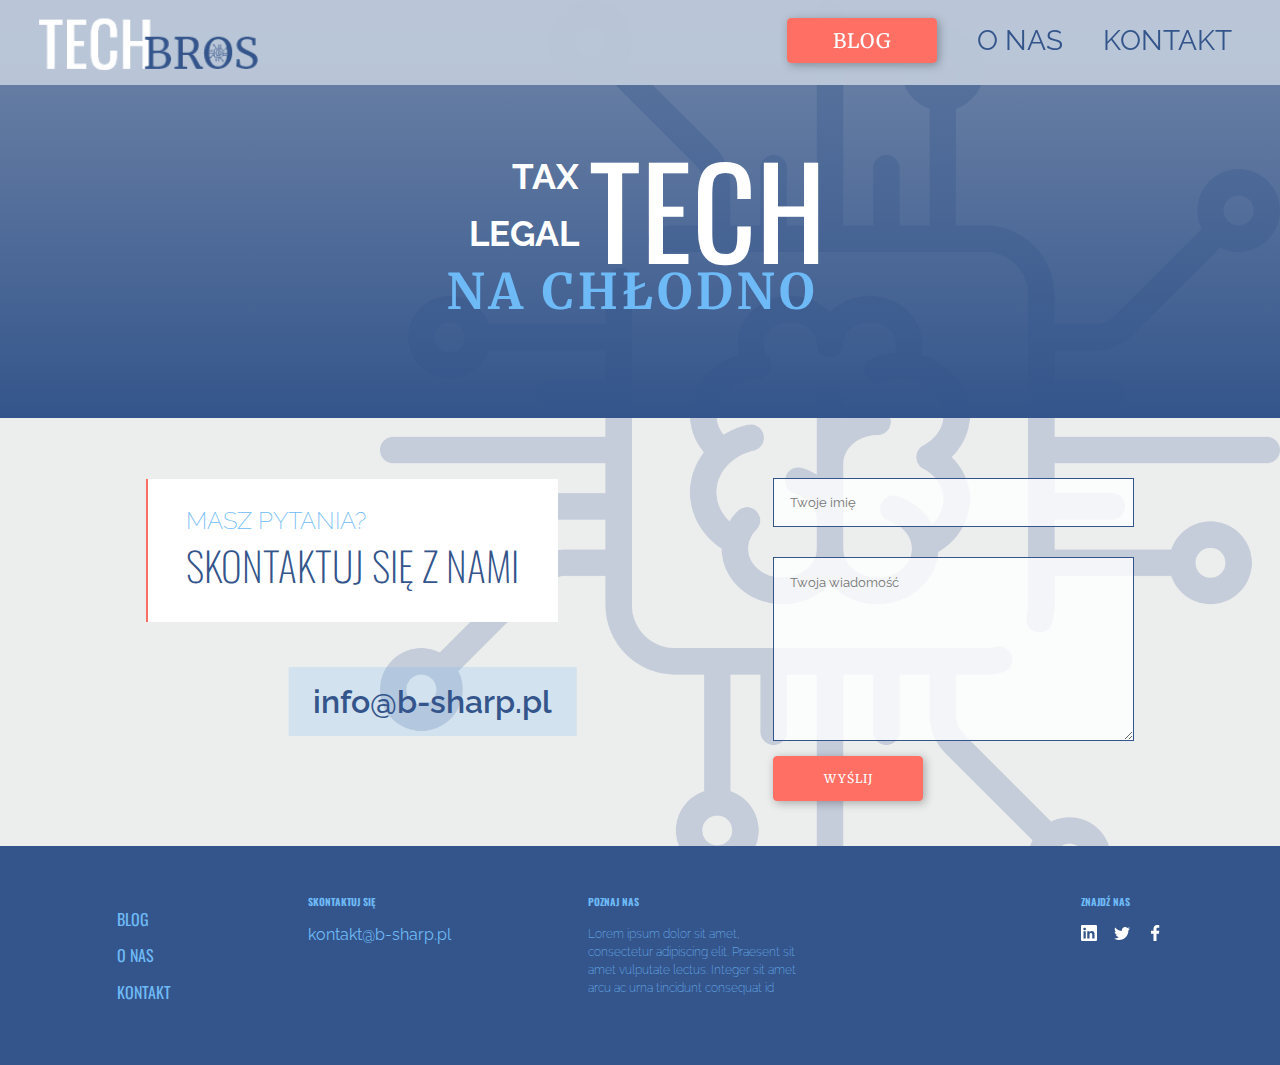
<file: contact.html>
<!DOCTYPE html>
<html lang="en">
<head>
    <meta charset="UTF-8">
    <meta name="viewport" content="width=device-width, initial-scale=1.0">
    <link rel="stylesheet" href="css/main.css">
    <link href="https://fonts.googleapis.com/css2?family=Merriweather:wght@300;400;900&family=Oswald:wght@300;400;600&family=Raleway:ital,wght@0,300;0,400;1,300&display=swap" rel="stylesheet">
    <title>Kontakt - TechBros Blog</title>
</head>
<body>
    <nav class='main-nav'>
        <img src="~/../img/Group53.png" alt="logo" class="main-nav__logo">
        <ul class="main-menu">
            <li class = 'main-menu__menu-item main-menu__menu-item--blog'>
                <a class="main-menu__link--btn" href="#">
                    <button class="btn main-menu__menu-item--btn btn--nav">BLOG</button>
                </a>
            </li>
            <li class = 'main-menu__menu-item'>
                <a class="main-menu__link" href="#">O NAS</a>
            </li>
            <li class = 'main-menu__menu-item'>
                <a class="main-menu__link"  href="#">KONTAKT</a>
            </li>
        </ul>
        <div class="menu-hamburger">
            <div class="menu-hamburger__line"></div>
            <div class="menu-hamburger__line menu-hamburger__line"></div>
            <div class="menu-hamburger__line menu-hamburger__line"></div>
        </div>
    </nav>
    <header class='main-header main-header--post'>
        <div class="header header--post">
            <h2 class='header__sub-header1 header--tax header__sub-header1--post'>TAX</h2>
            <h2 class='header__sub-header1 header__sub-header1--legal header__sub-header1--post'>LEGAL</h2>
            <h1 class='header__main header--tech header__main--post'>TECH</h1>
            <h2 class='header__sub-header2 header__sub-header2--post'>NA CHŁODNO</h2>
        </div>
    </header>
    <section class="main main--contact">
        <div class="main__contact-us">
            <div class="main__titles">
                <h2 class="main__contact-title-sm">Masz pytania?</h2>
                <h1 class="main__contact-title-big">Skontaktuj się z nami</h1>
            </div>
            <div class="main__email"><a href="">info@b-sharp.pl</a></div>
        </div>
     
        <form action="" class="contact-form">
            <input class="contact-form__input" type="text" id='name' placeholder="Twoje imię">
            <textarea class="contact-form__input" name="" id="" cols="30" rows="10" placeholder="Twoja wiadomość"></textarea>
            <button class='contact-form__btn btn' type="submit">Wyślij</button>
        </form>
    </section>
    <!-- FOOTER  -->
    <footer class ='footer'>
        <ul class="footer__pages-list footer__info">
           <li class="footer__link-wrapper"><a class='footer__link' href="">BLOG</a></li>
            <li class="footer__link-wrapper"><a class ='footer__link' href="">O NAS</a></li>
            <li class="footer__link-wrapper"><a class= 'footer__link' href="">KONTAKT</a></li>
        </ul>
        <section class="footer__contact-us footer__info">
            <h4 class="footer__title">SKONTAKTUJ SIĘ</h4>
            <p class="footer__email-address"><a href="" class="footer__address-link">kontakt@b-sharp.pl</a></p>
        </section>
        <section class="footer__know-us footer__info">
            <h4 class="footer__title">POZNAJ NAS</h4>
            <p class="footer__know-us-par">Lorem ipsum dolor sit amet, consectetur adipiscing elit. Praesent sit amet vulputate lectus. Integer sit amet arcu ac urna tincidunt consequat id </p>
        </section>
        <section class="footer__find-us footer__info">
            <h4 class="footer__title">ZNAJDŹ NAS</h4>
            <div class='footer__icons'>
                <i><img src="img/iconfinder_linkedin-logo-1_1269935.png" alt="Logo LinkedIn"></i>
                <i><img src="img/twitter.png" alt="Logo Twitter"></i>
                <i><img src="img/facebook.png" alt="Logo facebook"></i>
            </div>
        </section>
    </footer>
    <script src="main.js"></script>
</body>
</html>
</file>
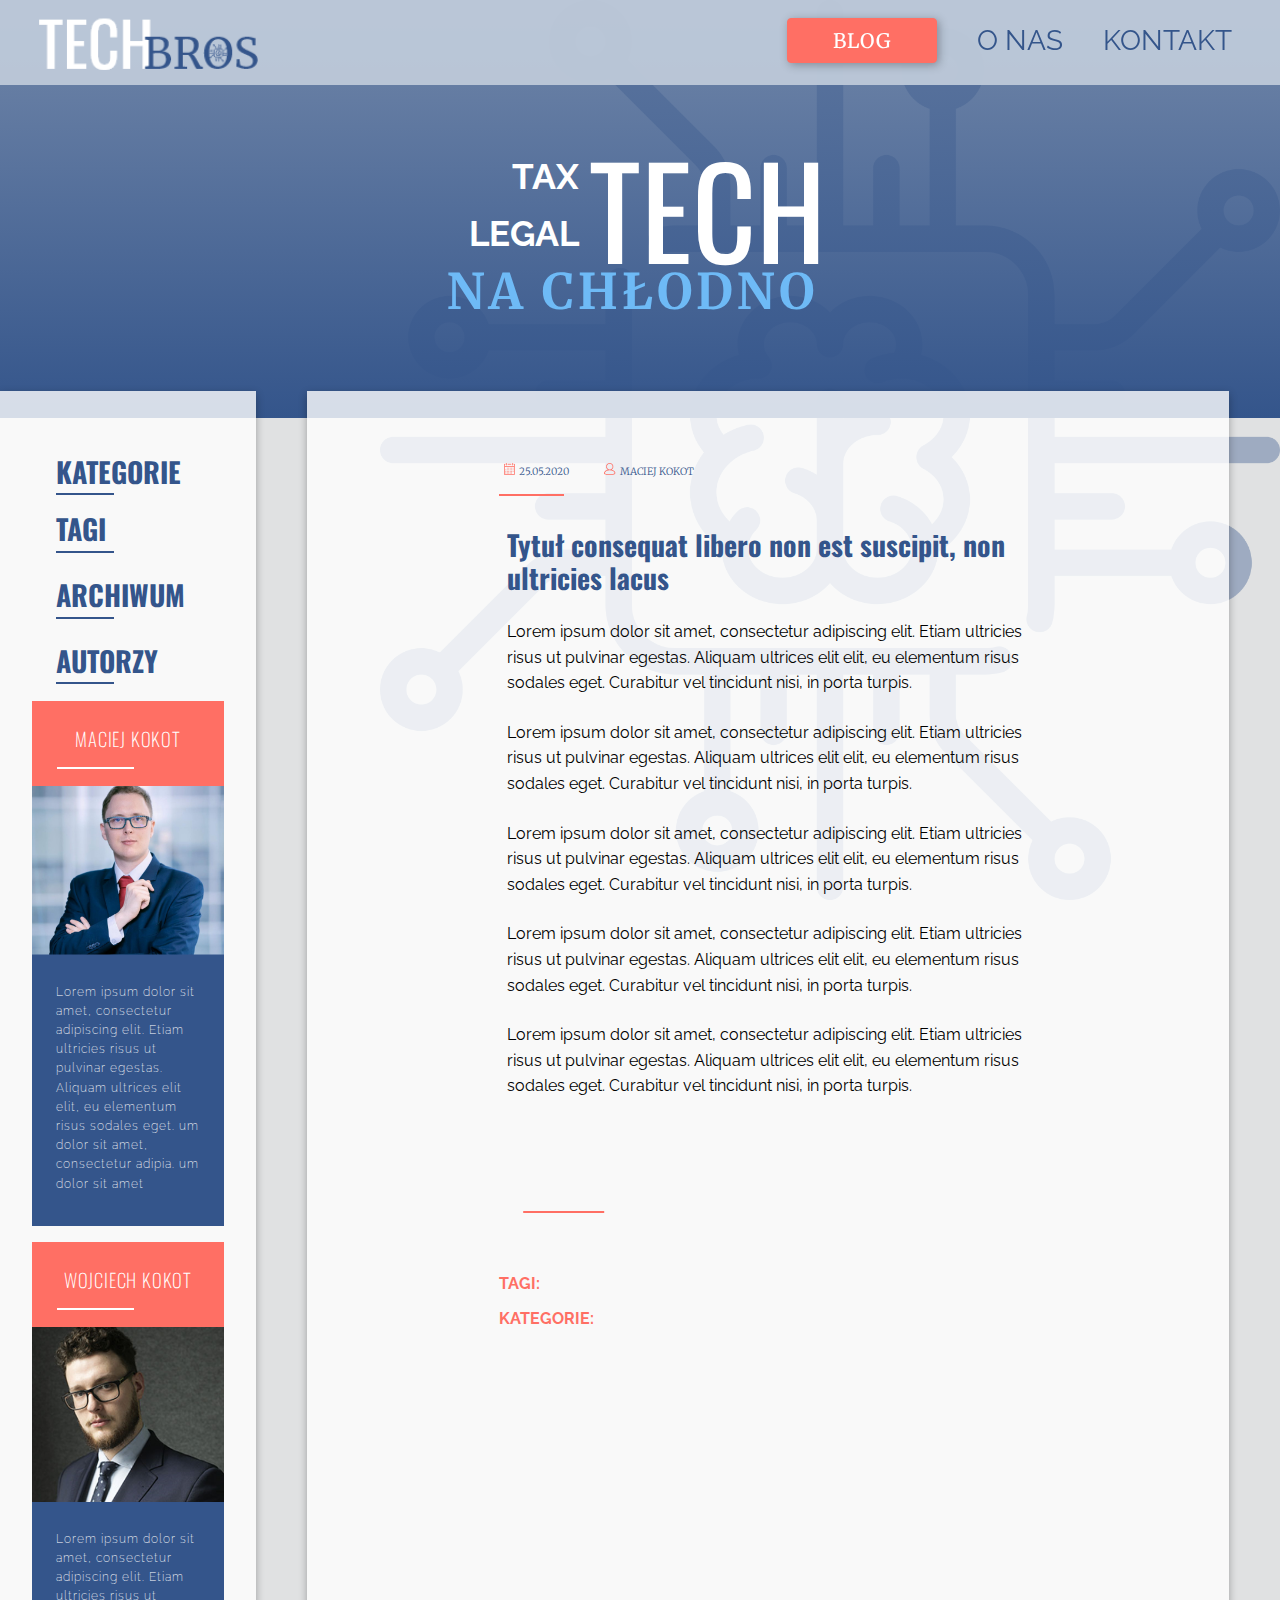
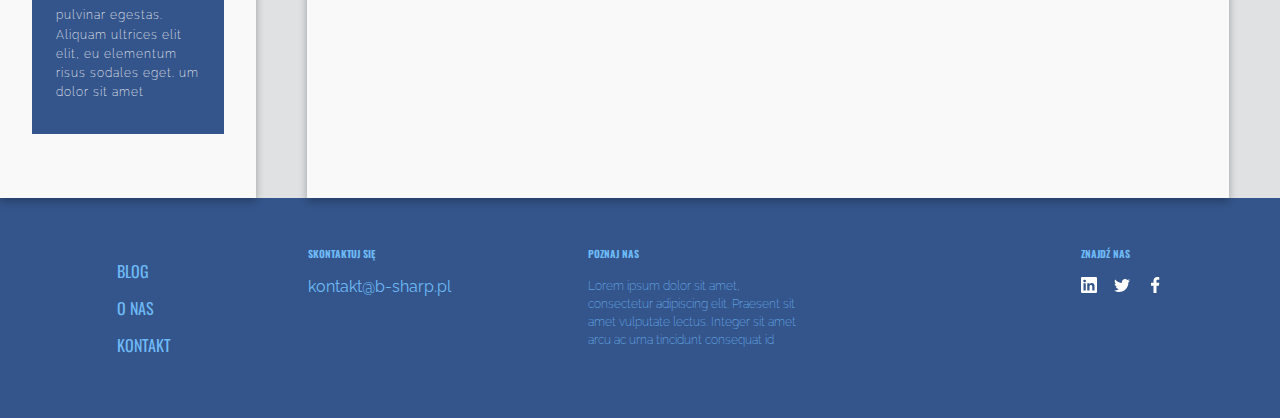
<file: post.html>
<!DOCTYPE html>
<html lang="pl">
<head>
    <meta charset="UTF-8">
    <meta name="viewport" content="width=device-width, initial-scale=1.0">
    <link rel="stylesheet" href="css/main.css">
    <link href="https://fonts.googleapis.com/css2?family=Merriweather:wght@300;400;900&family=Oswald:wght@300;400;600&family=Raleway:ital,wght@0,300;0,400;1,300&display=swap" rel="stylesheet">
    <title>TechBros Blog wpis</title>
</head>
<body>
    <nav class='main-nav'>
        <img src="~/../img/Group53.png" alt="logo" class="main-nav__logo">
        <ul class="main-menu">
            <li class = 'main-menu__menu-item main-menu__menu-item--blog'>
                <a class="main-menu__link--btn" href="#">
                    <button class="btn main-menu__menu-item--btn btn--nav">BLOG</button>
                </a>
            </li>
            <li class = 'main-menu__menu-item'>
                <a class="main-menu__link" href="#">O NAS</a>
            </li>
            <li class = 'main-menu__menu-item'>
                <a class="main-menu__link"  href="#">KONTAKT</a>
            </li>
        </ul>
        <div class="menu-hamburger">
            <div class="menu-hamburger__line"></div>
            <div class="menu-hamburger__line menu-hamburger__line"></div>
            <div class="menu-hamburger__line menu-hamburger__line"></div>
        </div>
    </nav>
    <header class='main-header main-header--post'>
        <div class="header--post header">
            <h2 class='header__sub-header1 header--tax header__sub-header1--post'>TAX</h2>
            <h2 class='header__sub-header1 header__sub-header1--legal header__sub-header1--post'>LEGAL</h2>
            <h1 class='header__main header--tech header__main--post'>TECH</h1>
            <h2 class='header__sub-header2 header__sub-header2--post'>NA CHŁODNO</h2>
        </div>
    </header>
    <section class="main main--post">
        <section class="post-content">
            <div class="post-info__subtitles post-info__subtitles--posts post-info__subtitles post-info__subtitles--post-cont">
                <div class='latest-posts__details latest-posts__details--post-cont'>
                    <i class="post-info__icon post-info__icon--posts"><img src="img/iconfinder_calendar-org.png" alt="icon od a calendar"></i>
                    <h4 class="post-info__date-author post-info__date-author--posts post-info__date-author--post-cont">25.05.2020</h4>
                </div>
            
                <div class='latest-posts__details latest-posts__details--post-cont'>
                    <i class="post-info__icon post-info__icon--posts"><img src="img/person-org.png" alt="icon of a person"></i>   
                    <h4 class="post-info__date-author post-info__date-author--posts post-info__date-author--post-cont">MACIEJ KOKOT</h4>
                </div>
            </div>
            <article class="post-content__article">
                <h3 class="latest-posts__title">Tytuł consequat libero non est suscipit, non ultricies lacus</h3>
                 <p class="latest-posts__par">Lorem ipsum dolor sit amet, consectetur adipiscing elit. Etiam ultricies risus ut pulvinar egestas. Aliquam ultrices elit elit, eu elementum risus sodales eget. Curabitur vel tincidunt nisi, in porta turpis. </p>
                 <p class="latest-posts__par">Lorem ipsum dolor sit amet, consectetur adipiscing elit. Etiam ultricies risus ut pulvinar egestas. Aliquam ultrices elit elit, eu elementum risus sodales eget. Curabitur vel tincidunt nisi, in porta turpis. </p>
                 <p class="latest-posts__par">Lorem ipsum dolor sit amet, consectetur adipiscing elit. Etiam ultricies risus ut pulvinar egestas. Aliquam ultrices elit elit, eu elementum risus sodales eget. Curabitur vel tincidunt nisi, in porta turpis. </p>
                 <p class="latest-posts__par">Lorem ipsum dolor sit amet, consectetur adipiscing elit. Etiam ultricies risus ut pulvinar egestas. Aliquam ultrices elit elit, eu elementum risus sodales eget. Curabitur vel tincidunt nisi, in porta turpis. </p>
                 <p class="latest-posts__par">Lorem ipsum dolor sit amet, consectetur adipiscing elit. Etiam ultricies risus ut pulvinar egestas. Aliquam ultrices elit elit, eu elementum risus sodales eget. Curabitur vel tincidunt nisi, in porta turpis. </p>
                </article>
                     <div class="post-content__tags-and-categories">
                         <h4 class="post-content__titles">TAGI:</h4>
                         <h4 class="post-content__titles">KATEGORIE:</h4>
    
                     </div>
        </section>
        <section class="sidebar sidebar--post">
            <section class="sidebar__section sidebar__categories-and-tags">
                <h3 class="sidebar__title">Kategorie</h3>
                <h3 class="sidebar__title">Tagi</h3>
            </section>
            <section class="sidebar__section  sidebar_archives">
                <h3 class="sidebar__title">Archiwum</h3>
            </section>
            <section class ='sidebar__section  sidebar__authors authors'>
                <h3 class="sidebar__title">Autorzy</h3>
                <div class="authors__summary">
                    <h3 class="authors__name">MACIEJ KOKOT</h3>
                    <img src="img/Maciek-Kokot.png" alt="Zdjęcie Macieja Kokota" class="authors__img img--maciej">
                    <p class="authors__bio">Lorem ipsum dolor sit amet, consectetur adipiscing elit. Etiam ultricies risus ut pulvinar egestas. Aliquam ultrices elit elit, eu elementum risus sodales eget. um dolor sit amet, consectetur adipia. um dolor sit amet
                    </p>
                </div>
                <div class="authors__summary">
                    <h3 class="authors__name">WOJCIECH KOKOT</h3>
                    <img src="img/wojciech_kokot.png" alt="Zdjęcie Wojciecha Kokota" class="authors__img img--wojciech">
                    <p class="authors__bio">Lorem ipsum dolor sit amet, consectetur adipiscing elit. Etiam ultricies risus ut pulvinar egestas. Aliquam ultrices elit elit, eu elementum risus sodales eget. um dolor sit amet
                    </p>
                </div>
            </section>
        </section>

    </section>
    <!-- FOOTER -->
    <footer class ='footer'>
        <ul class="footer__pages-list footer__info">
           <li class="footer__link-wrapper"><a class='footer__link' href="">BLOG</a></li>
            <li class="footer__link-wrapper"><a class ='footer__link' href="">O NAS</a></li>
            <li class="footer__link-wrapper"><a class= 'footer__link' href="">KONTAKT</a></li>
        </ul>
        <section class="footer__contact-us footer__info">
            <h4 class="footer__title">SKONTAKTUJ SIĘ</h4>
            <p class="footer__email-address"><a href="" class="footer__address-link">kontakt@b-sharp.pl</a></p>
        </section>
        <section class="footer__know-us footer__info">
            <h4 class="footer__title">POZNAJ NAS</h4>
            <p class="footer__know-us-par">Lorem ipsum dolor sit amet, consectetur adipiscing elit. Praesent sit amet vulputate lectus. Integer sit amet arcu ac urna tincidunt consequat id </p>
        </section>
        <section class="footer__find-us footer__info">
            <h4 class="footer__title">ZNAJDŹ NAS</h4>
            <div class='footer__icons'>
                <i><img src="img/iconfinder_linkedin-logo-1_1269935.png" alt="Logo LinkedIn"></i>
                <i><img src="img/twitter.png" alt="Logo Twitter"></i>
                <i><img src="img/facebook.png" alt="Logo facebook"></i>
            </div>
        </section>
    </footer>
    <script src="main.js"></script>
</body>
</html>
</file>
<file: css/main.css>
* {
  margin: 0;
  padding: 0;
  -webkit-box-sizing: border-box;
          box-sizing: border-box;
}

a {
  text-decoration: none;
}

ul {
  list-style: none;
}

* {
  margin: 0;
  padding: 0;
  -webkit-box-sizing: border-box;
          box-sizing: border-box;
}

a {
  text-decoration: none;
}

ul {
  list-style: none;
}

body {
  position: relative;
  background: #E0E1E2 url("/img/brain-chip-icon.png") no-repeat fixed top right;
  background-size: contain;
  font-family: "Raleway";
}

.main-nav {
  display: -webkit-box;
  display: -ms-flexbox;
  display: flex;
  height: 85px;
  padding: .5rem;
  padding-bottom: .7rem;
  background-color: rgba(190, 201, 217, 0.95);
  -webkit-box-pack: justify;
      -ms-flex-pack: justify;
          justify-content: space-between;
  -webkit-box-align: center;
      -ms-flex-align: center;
          align-items: center;
  position: fixed;
  width: 100%;
  z-index: 10;
}

.main-nav__logo {
  width: auto;
  height: 90px;
  margin-left: 30px;
}

.main-nav .main-menu {
  height: 100%;
  width: auto;
  margin-right: 20px;
  display: -webkit-box;
  display: -ms-flexbox;
  display: flex;
  -webkit-box-pack: justify;
      -ms-flex-pack: justify;
          justify-content: space-between;
  -ms-flex-line-pack: center;
      align-content: center;
  list-style: none;
}

.main-nav .main-menu__menu-item {
  margin: auto 20px;
}

.main-nav .main-menu__link {
  position: relative;
  text-decoration: none;
  padding: 10px 0;
  font-family: "Raleway";
  font-size: 28px;
  color: #34558B;
  -webkit-transition: all .3s;
  transition: all .3s;
}

.main-nav .main-menu__link:hover {
  color: #34466C;
}

.main-nav .main-menu__link::before {
  content: "";
  display: block;
  height: 2px;
  background-color: #34466C;
  position: absolute;
  top: 0;
  width: 0%;
  -webkit-transition: all ease-in-out 250ms;
  transition: all ease-in-out 250ms;
}

.main-nav .main-menu__link:hover::before {
  width: 60%;
}

.main-nav .menu-hamburger {
  display: none;
  margin-right: 30px;
}

.main-nav .menu-hamburger__line {
  height: 3px;
  width: 30px;
  background-color: #34558B;
  margin: 5px;
}

.btn {
  background-color: #FF6F64;
  border: 1px solid #FF6F64;
  height: 45px;
  width: 150px;
  color: #FFFFFF;
  font-family: "Merriweather";
  border-radius: 4px;
  -webkit-box-shadow: 2px 2px 10px rgba(1, 1, 1, 0.3);
          box-shadow: 2px 2px 10px rgba(1, 1, 1, 0.3);
  font-size: 12px;
  -webkit-transition: all .3s;
  transition: all .3s;
  text-transform: uppercase;
  letter-spacing: 1px;
}

.btn:hover {
  background-color: #E0E1E2;
  border-color: #E0E1E2;
  color: #FF6F64;
  -webkit-box-shadow: 2px 2px 15px rgba(1, 1, 1, 0.3);
          box-shadow: 2px 2px 15px rgba(1, 1, 1, 0.3);
  cursor: pointer;
}

.btn--nav {
  font-size: 20px;
}

.main-header {
  display: -webkit-box;
  display: -ms-flexbox;
  display: flex;
  -webkit-box-align: center;
      -ms-flex-align: center;
          align-items: center;
  -webkit-box-pack: center;
      -ms-flex-pack: center;
          justify-content: center;
  height: 80vh;
  padding-top: 84px;
  background: -webkit-gradient(linear, left top, left bottom, from(rgba(67, 97, 145, 0.7)), to(#34558B));
  background: linear-gradient(rgba(67, 97, 145, 0.7), #34558B);
  color: #FFFFFF;
}

@media screen and (max-height: 1368px) {
  .main-header {
    padding: 6rem 0;
    padding-top: calc(5rem + 84px);
  }
}

.main-header .header-container {
  height: 100%;
  width: 100%;
  display: -webkit-box;
  display: -ms-flexbox;
  display: flex;
  -webkit-box-pack: center;
      -ms-flex-pack: center;
          justify-content: center;
  -webkit-box-align: center;
      -ms-flex-align: center;
          align-items: center;
}

.main-header .header {
  width: auto;
  height: auto;
  display: -ms-grid;
  display: grid;
  -ms-grid-columns: 33% 2fr;
      grid-template-columns: 33% 2fr;
  -ms-grid-rows: 33% 1fr 1fr;
      grid-template-rows: 33% 1fr 1fr;
  grid-gap: 0 10px;
}

@media screen and (max-height: 1368px) {
  .main-header .header {
    grid-gap: 5px 10px;
  }
}

.main-header .header__main {
  font-family: "Oswald";
  font-size: 120px;
  font-weight: 400;
  -ms-grid-row: 1;
  -ms-grid-row-span: 2;
  grid-row: 1/3;
  -ms-grid-column: 2;
  -ms-grid-column-span: 2;
  grid-column: 2/4;
  line-height: .7;
}

.main-header .header__sub-header1 {
  font-family: "Raleway";
  font-size: 35px;
  text-align: right;
  line-height: .74;
}

.main-header .header--tax {
  -ms-grid-row: 1;
  -ms-grid-row-span: 1;
  grid-row: 1/2;
  -ms-grid-column: 1;
  -ms-grid-column-span: 1;
  grid-column: 1/2;
}

.main-header .header--legal {
  -ms-grid-row: 2;
  -ms-grid-row-span: 1;
  grid-row: 2/3;
  -ms-grid-column: 1;
  -ms-grid-column-span: 1;
  grid-column: 1/2;
}

.main-header .header__sub-header2 {
  -ms-grid-row: 3;
  -ms-grid-row-span: 1;
  grid-row: 3/4;
  -ms-grid-column: 1;
  -ms-grid-column-span: 3;
  grid-column: 1/4;
  font-family: "Merriweather";
  font-size: 47px;
  color: #6EBAF6;
  letter-spacing: 3px;
}

.main-header .call-to-action {
  height: 80%;
  width: auto;
  padding: 50px;
  margin-left: 50px;
  display: -webkit-box;
  display: -ms-flexbox;
  display: flex;
  -webkit-box-orient: vertical;
  -webkit-box-direction: normal;
      -ms-flex-direction: column;
          flex-direction: column;
  -webkit-box-pack: end;
      -ms-flex-pack: end;
          justify-content: flex-end;
  -webkit-box-align: start;
      -ms-flex-align: start;
          align-items: flex-start;
}

.main-header .call-to-action__par {
  width: 42%;
  height: auto;
  font-size: 16px;
  margin: 20px;
  line-height: 1.4;
}

@media (min-width: 1919px) {
  .main-header .call-to-action__par {
    font-size: 28px;
  }
}

.main-header .call-to-action__btn {
  margin-left: calc(45% - 150px);
}

.main {
  width: 100%;
  height: auto;
  display: -ms-grid;
  display: grid;
  -ms-grid-columns: 20% auto;
      grid-template-columns: 20% auto;
  -ms-grid-rows: 1fr 2fr;
      grid-template-rows: 1fr 2fr;
}

@media screen and (min-width: 1920px) {
  .main {
    padding: 0 30vh;
    -ms-grid-columns: 25% 1fr;
        grid-template-columns: 25% 1fr;
  }
}

.sidebar {
  height: auto;
  -ms-grid-row: 1;
  -ms-grid-row-span: 2;
  grid-row: 1/3;
  -ms-grid-column: 1;
  -ms-grid-column-span: 1;
  grid-column: 1/2;
  padding: 2rem;
  background-color: #FFFFFF;
  -webkit-box-shadow: 0 3px 8px rgba(1, 1, 1, 0.3);
          box-shadow: 0 3px 8px rgba(1, 1, 1, 0.3);
}

@media screen and (min-width: 1920px) {
  .sidebar {
    background-color: 0;
    -webkit-box-shadow: none;
            box-shadow: none;
  }
}

.sidebar__section {
  margin: 2rem auto;
}

.sidebar__title {
  position: relative;
  color: #34558B;
  font-family: "Oswald";
  font-size: 28px;
  margin: 1.5rem;
  line-height: 1.2;
  text-transform: uppercase;
}

.sidebar__title::after {
  content: "";
  position: absolute;
  width: 40%;
  height: 2px;
  display: block;
  background-color: #34558B;
  margin-top: 5px;
}

.authors__summary {
  margin-top: 1rem;
}

.authors__name {
  position: relative;
  display: block;
  background-color: #FF6F64;
  height: 85px;
  padding: 1.5rem 0;
  color: #FFFFFF;
  font-family: "Oswald";
  font-weight: 200;
  letter-spacing: .05rem;
  text-align: center;
}

.authors__name::after {
  content: "";
  display: block;
  height: 2px;
  background-color: #FFFFFF;
  position: absolute;
  bottom: 20%;
  left: 13%;
  width: 40%;
  margin-top: 15px;
}

.authors__bio {
  background-color: #34558B;
  color: white;
  padding: 2rem 1.5rem;
  line-height: 1.6;
  letter-spacing: 1px;
  font-weight: 200;
  margin-top: -.5rem;
  font-size: 12px;
}

.authors__img {
  width: 100%;
  height: auto;
}

.latest-post {
  height: 100%;
  background-color: rgba(255, 255, 255, 0.6);
  padding: 3vh 3vw;
  -ms-grid-row: 1;
  -ms-grid-row-span: 1;
  grid-row: 1/2;
  -ms-grid-column: 2;
  -ms-grid-column-span: 1;
  grid-column: 2/3;
  display: -webkit-box;
  display: -ms-flexbox;
  display: flex;
  -webkit-box-pack: center;
      -ms-flex-pack: center;
          justify-content: center;
  -webkit-box-align: center;
      -ms-flex-align: center;
          align-items: center;
}

.latest-post__box--hpg {
  height: 80%;
  -webkit-box-shadow: 0 3px 8px rgba(1, 1, 1, 0.3);
          box-shadow: 0 3px 8px rgba(1, 1, 1, 0.3);
}

.post-info {
  background-color: #34558B;
  height: 80%;
  width: 40%;
  padding: 50px;
  display: -webkit-box;
  display: -ms-flexbox;
  display: flex;
  -webkit-box-pack: center;
      -ms-flex-pack: center;
          justify-content: center;
  -webkit-box-align: center;
      -ms-flex-align: center;
          align-items: center;
  -ms-flex-pack: distribute;
      justify-content: space-around;
  -webkit-box-orient: vertical;
  -webkit-box-direction: normal;
      -ms-flex-direction: column;
          flex-direction: column;
}

.post-info__title {
  position: relative;
  font-family: "Oswald";
  color: #FFFFFF;
  font-size: 28px;
  font-weight: 400;
  text-align: left;
  line-height: 1.2;
  padding: 20px;
  padding-top: 0;
}

.post-info__title::after {
  content: "";
  display: block;
  height: 2px;
  background-color: #FF6F64;
  position: absolute;
  bottom: 0;
  left: inherit;
  width: 40%;
  margin-top: 5vw;
}

.post-info__subtitles {
  display: -webkit-box;
  display: -ms-flexbox;
  display: flex;
  height: auto;
  width: 80%;
  -webkit-box-pack: space-evenly;
      -ms-flex-pack: space-evenly;
          justify-content: space-evenly;
}

.post-info__subtitles--posts {
  text-align: center;
  margin: 1.5rem 0;
}

.post-info__date-author {
  color: white;
  display: inline-block;
  font-size: 10px;
  font-family: "Merriweather";
  font-weight: 200;
}

.post-info__date-author--posts {
  color: #FF6F64;
}

.post-info__icon {
  display: inline-block;
  margin-left: 5px;
}

.post-info__icon--posts {
  color: #FF6F64;
}

.abstract {
  width: 40%;
  display: -webkit-box;
  display: -ms-flexbox;
  display: flex;
  -webkit-box-pack: center;
      -ms-flex-pack: center;
          justify-content: center;
  -webkit-box-align: center;
      -ms-flex-align: center;
          align-items: center;
  -webkit-box-orient: vertical;
  -webkit-box-direction: normal;
      -ms-flex-direction: column;
          flex-direction: column;
  font-size: 16px;
  background-color: #FFFFFF;
}

.abstract__par {
  width: 70%;
  line-height: 1.3;
  margin: 1rem;
}

.latest-posts {
  -ms-grid-row: 2;
  -ms-grid-row-span: 1;
  grid-row: 2/3;
  -ms-grid-column: 2;
  -ms-grid-column-span: 1;
  grid-column: 2/3;
  padding: 4rem;
  display: -webkit-box;
  display: -ms-flexbox;
  display: flex;
  -webkit-box-pack: center;
      -ms-flex-pack: center;
          justify-content: center;
  -webkit-box-align: center;
      -ms-flex-align: center;
          align-items: center;
  -ms-flex-wrap: wrap;
      flex-wrap: wrap;
}

.latest-posts--archives {
  -ms-grid-row: 1;
  -ms-grid-row-span: 2;
  grid-row: 1/3;
}

.latest-posts__abstract {
  width: 48%;
  padding: 1.5rem;
  -webkit-box-shadow: 0 3px 8px rgba(1, 1, 1, 0.3);
          box-shadow: 0 3px 8px rgba(1, 1, 1, 0.3);
  background-color: #FFFFFF;
  margin-left: 5px;
  margin-top: 5px;
}

.latest-posts__title {
  color: #34558B;
  font-family: "Oswald";
  font-size: 28px;
  margin: .5rem;
  line-height: 1.2;
}

.latest-posts__details {
  display: inline-block;
}

.latest-posts__par {
  margin: 1.5rem .5rem;
  line-height: 1.6;
}

.latest-posts__btn {
  margin-left: 53%;
  margin-bottom: .5rem;
}

.footer {
  height: auto;
  background-color: #34558B;
  color: #6EBAF6;
  padding: 3rem;
  display: -webkit-box;
  display: -ms-flexbox;
  display: flex;
  -ms-flex-pack: distribute;
      justify-content: space-around;
  -ms-flex-line-pack: distribute;
      align-content: space-around;
}

.footer__title {
  font-family: "Oswald";
  font-size: 10px;
  margin-bottom: 1rem;
}

.footer__link-wrapper {
  margin: .8rem 0;
  -webkit-transition: all .2s;
  transition: all .2s;
}

.footer__link-wrapper:hover {
  -webkit-transform: translateY(-2px);
          transform: translateY(-2px);
}

.footer__link {
  font-family: "Oswald";
  color: #6EBAF6;
}

.footer__address-link {
  color: #6EBAF6;
}

.footer__know-us {
  width: 30%;
}

.footer__know-us-par {
  width: 60%;
  font-size: 12px;
  font-weight: 200;
  line-height: 1.5;
}

.footer__find-us {
  width: 7%;
}

.footer__icons {
  width: 100%;
  display: -webkit-box;
  display: -ms-flexbox;
  display: flex;
  -webkit-box-pack: justify;
      -ms-flex-pack: justify;
          justify-content: space-between;
}

@media screen and (min-width: 1600px) {
  .main-header .header__sub-header1 {
    font-size: 35px;
  }
  .main-header .header__sub-header2 {
    text-align: center;
    margin-left: 1px;
    font-size: 83px;
  }
  .main-header .header__main {
    font-size: 215px;
    font-weight: 500;
  }
  .main-header .call-to-action {
    width: 85%;
    -webkit-box-pack: end;
        -ms-flex-pack: end;
            justify-content: flex-end;
    -webkit-box-align: center;
        -ms-flex-align: center;
            align-items: center;
  }
}

@media screen and (max-width: 1024px) {
  .header .call-to-action {
    padding: 0;
    margin: 0;
  }
  .header .call-to-action__par {
    width: 60%;
  }
  .main {
    -ms-grid-columns: 25% auto;
        grid-template-columns: 25% auto;
  }
  .post-info__subtitles {
    width: 100%;
  }
  .latest-posts__btn {
    margin-left: 20%;
  }
}

@media screen and (max-width: 768px) {
  body {
    overflow-x: hidden;
  }
  .main-nav .main-menu {
    margin: 0;
    position: absolute;
    right: 0;
    top: 84px;
    height: calc(100vh - 84px);
    width: 72.5vw;
    background-color: rgba(190, 201, 217, 0.95);
    display: -webkit-box;
    display: -ms-flexbox;
    display: flex;
    -webkit-box-orient: vertical;
    -webkit-box-direction: normal;
        -ms-flex-direction: column;
            flex-direction: column;
    -webkit-box-pack: center;
        -ms-flex-pack: center;
            justify-content: center;
    -webkit-box-align: center;
        -ms-flex-align: center;
            align-items: center;
    -webkit-transform: translateX(100%);
            transform: translateX(100%);
    -webkit-transition: all .3s ease-in;
    transition: all .3s ease-in;
  }
  .main-nav .main-menu__link {
    height: 100%;
    width: 100%;
  }
  .main-nav .main-menu__menu-item {
    font-weight: 600;
    letter-spacing: 3px;
    font-size: 36px;
    opacity: 0;
  }
  .main-nav .main-menu__menu-item--blog {
    width: 100%;
    height: 21%;
    margin-top: 0;
  }
  .main-nav .main-menu__menu-item--btn {
    width: 100%;
    height: 100%;
    color: #FFFFFF;
    font-size: 36px;
    font-weight: 200;
    font-family: "Oswald";
    -webkit-box-shadow: none;
            box-shadow: none;
  }
  .main-nav .main-menu__menu-item--btn:hover {
    color: #FF6F64;
  }
  .main-nav .menu-hamburger {
    display: block;
    cursor: pointer;
  }
  .main-nav .menu-hamburger__line {
    -webkit-transition: -webkit-transform .2s ease-in;
    transition: -webkit-transform .2s ease-in;
    transition: transform .2s ease-in;
    transition: transform .2s ease-in, -webkit-transform .2s ease-in;
  }
  .main-header {
    display: -webkit-box;
    display: -ms-flexbox;
    display: flex;
    -webkit-box-orient: vertical;
    -webkit-box-direction: normal;
        -ms-flex-direction: column;
            flex-direction: column;
    padding: 5rem;
    -webkit-box-pack: center;
        -ms-flex-pack: center;
            justify-content: center;
    height: auto;
  }
  .main-header .header-container {
    margin-top: 84px;
  }
  .main-header .header {
    margin: 0;
  }
  .main-header .call-to-action {
    padding: 0;
    width: 50%;
  }
  .main-header .call-to-action__par {
    width: 100%;
  }
  .main-header .call-to-action__btn {
    margin-left: calc(100% - 150px);
  }
  .main {
    display: -webkit-box;
    display: -ms-flexbox;
    display: flex;
    -webkit-box-orient: vertical;
    -webkit-box-direction: normal;
        -ms-flex-direction: column;
            flex-direction: column;
  }
  .main .post-info {
    padding: 47px;
  }
  .main .post-info__subtitles {
    width: 100%;
  }
  .main .post-info__subtitles div {
    margin-top: 15px;
  }
  .main .abstract {
    padding: .85rem;
  }
  .main .abstract__par {
    font-size: .85rem;
    line-height: 1.4;
  }
  .main .latest-post {
    height: auto;
    padding: 5vh 3vw;
  }
  .latest-posts__btn {
    margin-left: 45%;
  }
}

.main-nav .nav-active {
  -webkit-transform: translateX(0%);
          transform: translateX(0%);
}

.main-nav .menu-hamburger__line:first-child.toggle {
  -webkit-transform: rotate(-45deg) translate(-5px, 6px);
          transform: rotate(-45deg) translate(-5px, 6px);
}

.main-nav .menu-hamburger__line:nth-child(2).toggle {
  opacity: 0;
}

.main-nav .menu-hamburger__line:last-child.toggle {
  -webkit-transform: rotate(45deg) translate(-5px, -6px);
          transform: rotate(45deg) translate(-5px, -6px);
}

@-webkit-keyframes navLinksFade {
  from {
    opacity: 0;
    -webkit-transform: translateX(50px);
            transform: translateX(50px);
  }
  to {
    opacity: 1;
    -webkit-transform: translateX(0);
            transform: translateX(0);
  }
}

@keyframes navLinksFade {
  from {
    opacity: 0;
    -webkit-transform: translateX(50px);
            transform: translateX(50px);
  }
  to {
    opacity: 1;
    -webkit-transform: translateX(0);
            transform: translateX(0);
  }
}

@media (max-width: 768px) {
  .main-nav .main-menu {
    height: calc(80vh - 83px);
  }
  .main-header {
    padding: 5rem 0;
  }
  .main-header .header__main {
    font-size: 85px;
  }
  .main-header .header__sub-header1 {
    font-size: 21px;
    font-weight: 400;
  }
  .main-header .header__sub-header2 {
    font-size: 31px;
    letter-spacing: 3px;
  }
  .main-header .call-to-action {
    margin: 0;
  }
  .main-header .call-to-action__par {
    width: 63%;
    margin: 30px auto;
  }
  .main-header .call-to-action__btn {
    margin: 0 auto;
  }
  .main .latest-post {
    -webkit-box-orient: vertical;
    -webkit-box-direction: normal;
        -ms-flex-direction: column;
            flex-direction: column;
  }
  .main .post-info, .main .abstract {
    width: 90%;
  }
  .main .post-info {
    padding: 50px 20px;
  }
  .main .post-info__title {
    font-size: 24px;
  }
  .main .post-info__subtitles {
    margin-top: 1rem;
    -ms-flex-pack: distribute;
        justify-content: space-around;
  }
  .main .post-info__icon {
    margin-left: 0;
  }
  .main .abstract {
    padding: 30px 10px;
  }
  .main .latest-posts {
    padding: 1rem 0;
  }
  .main .latest-posts__abstract {
    width: 85%;
    margin-left: 0;
  }
  .main .latest-posts__par {
    margin: 1.5rem 0;
  }
  .main .latest-posts__btn {
    margin-left: 31%;
  }
  .footer {
    -webkit-box-orient: vertical;
    -webkit-box-direction: normal;
        -ms-flex-direction: column;
            flex-direction: column;
    height: auto;
  }
  .footer__know-us {
    width: 100%;
  }
  .footer__info {
    margin: 1rem 0;
  }
  .footer__find-us {
    width: 30%;
  }
}

.main-header--post {
  display: -webkit-box;
  display: -ms-flexbox;
  display: flex;
  -ms-flex-pack: distribute;
      justify-content: space-around;
  -webkit-box-align: center;
      -ms-flex-align: center;
          align-items: center;
  position: relative;
  height: auto;
}

@media screen and (min-width: 1366px) {
  .main-header .header--post {
    margin: 0;
    padding: 15vh;
  }
}

.main-header .header__main--post {
  font-size: 125px;
}

@media (max-width: 414px) {
  .main-header .header__main--post {
    font-size: 100px;
  }
}

@media screen and (min-width: 1920px) {
  .main-header .header__main--post {
    font-size: 175px;
  }
}

.main-header .header__sub-header2--post {
  font-size: 49px;
  letter-spacing: 3px;
  text-align: center;
  margin-left: -15px;
}

@media (max-width: 414px) {
  .main-header .header__sub-header2--post {
    font-size: 40px;
  }
}

@media screen and (min-width: 1920px) {
  .main-header .header__sub-header2--post {
    font-size: 65px;
    text-align: right;
    letter-spacing: 8px;
  }
}

@media screen and (min-width: 1260px) {
  .main-header .header__sub-header2--post {
    letter-spacing: 4px;
  }
}

.main--post {
  margin-top: -3vh;
  position: relative;
  z-index: 9;
  -ms-grid-rows: 1fr;
      grid-template-rows: 1fr;
}

@media (max-width: 414px) {
  .main--post {
    margin-top: -5vh;
  }
}

.main .sidebar--post {
  background-color: rgba(255, 255, 255, 0.8);
}

.main .post-content {
  margin: 0 4vw;
  padding: 5vh 15vw;
  -ms-grid-row: 1;
  -ms-grid-row-span: 1;
  -ms-grid-column: 2;
  -ms-grid-column-span: 1;
  grid-area: 1/2/2/3;
  background-color: rgba(255, 255, 255, 0.8);
  display: -webkit-box;
  display: -ms-flexbox;
  display: flex;
  -webkit-box-orient: vertical;
  -webkit-box-direction: normal;
      -ms-flex-direction: column;
          flex-direction: column;
  -webkit-box-shadow: 0 3px 8px rgba(1, 1, 1, 0.3);
          box-shadow: 0 3px 8px rgba(1, 1, 1, 0.3);
}

@media (max-width: 414px) {
  .main .post-content {
    margin-bottom: 2vh;
  }
}

.main .post-content__article {
  position: relative;
  padding-bottom: 10vh;
  height: auto;
  margin-bottom: 5vh;
}

.main .post-content__article::after {
  content: "";
  display: block;
  height: 2px;
  background-color: #FF6F64;
  position: absolute;
  -webkit-transform: translateX(30%);
          transform: translateX(30%);
  width: 15%;
  bottom: 0;
}

.main .post-content__titles {
  color: #FF6F64;
  font-size: 16px;
  margin: 1rem 0;
}

.main .post-info__subtitles--post-cont {
  -webkit-box-pack: start;
      -ms-flex-pack: start;
          justify-content: flex-start;
  position: relative;
}

.main .post-info__date-author--post-cont {
  color: #34558B;
  margin-bottom: 2vh;
}

.main .latest-posts__details--post-cont {
  margin-right: 30px;
}

.main .latest-posts__details--post-cont::after {
  content: "";
  display: block;
  height: 2px;
  background-color: #FF6F64;
  position: absolute;
  bottom: 0;
  left: 0;
  width: 15%;
  margin-top: 5vw;
}

.main--contact {
  display: -webkit-box;
  display: -ms-flexbox;
  display: flex;
  -webkit-box-orient: vertical;
  -webkit-box-direction: normal;
      -ms-flex-direction: column;
          flex-direction: column;
  padding: 5vh 3vw;
  width: 100%;
  background-color: rgba(255, 255, 255, 0.4);
  -ms-flex-pack: distribute;
      justify-content: space-around;
  -webkit-box-align: center;
      -ms-flex-align: center;
          align-items: center;
}

@media screen and (min-width: 1024px) {
  .main--contact {
    -webkit-box-orient: horizontal;
    -webkit-box-direction: normal;
        -ms-flex-direction: row;
            flex-direction: row;
  }
}

.main__contact-us {
  margin-bottom: 3rem;
}

.main__titles {
  padding: 3vh 3vw;
  margin-bottom: 5vh;
  background-color: white;
  border-left: 2px solid #FF6F64;
}

.main__contact-title-sm {
  font-size: 16px;
  font-weight: 200;
  text-transform: uppercase;
  color: #6EBAF6;
}

@media screen and (min-width: 1024px) {
  .main__contact-title-sm {
    font-size: 24px;
  }
}

.main__contact-title-big {
  color: #34558B;
  font-size: 28px;
  text-transform: uppercase;
  font-family: 'Oswald';
  font-weight: 200;
}

@media screen and (min-width: 1024px) {
  .main__contact-title-big {
    font-size: 40px;
  }
}

.main__email {
  padding: 1rem;
  margin: 0 auto;
  background-color: rgba(110, 186, 246, 0.2);
  text-align: center;
  font-size: 28px;
}

@media screen and (min-width: 1024px) {
  .main__email {
    -webkit-transform: translateX(28%);
            transform: translateX(28%);
    width: 70%;
    font-size: 32px;
  }
}

.main__email > a {
  color: #34558B;
  font-weight: 600;
}

.contact-form {
  display: -webkit-box;
  display: -ms-flexbox;
  display: flex;
  -webkit-box-orient: vertical;
  -webkit-box-direction: normal;
      -ms-flex-direction: column;
          flex-direction: column;
}

@media screen and (min-width: 1024px) {
  .contact-form {
    width: 30%;
  }
}

.contact-form__input {
  padding: 1rem;
  border: 1px solid #34558B;
  margin: 15px 0;
  width: 100%;
  background-color: rgba(255, 255, 255, 0.8);
}

.contact-form__input::-webkit-input-placeholder {
  font-family: 'Raleway';
}

.contact-form__input:-ms-input-placeholder {
  font-family: 'Raleway';
}

.contact-form__input::-ms-input-placeholder {
  font-family: 'Raleway';
}

.contact-form__input::placeholder {
  font-family: 'Raleway';
}

.contact-form__input:focus {
  border: 1px solid #FF6F64;
  outline: 1px solid #FF6F64;
}

.main--contact {
  display: -webkit-box;
  display: -ms-flexbox;
  display: flex;
  -webkit-box-orient: vertical;
  -webkit-box-direction: normal;
      -ms-flex-direction: column;
          flex-direction: column;
}

@media screen and (min-width: 1024px) {
  .main--contact {
    -webkit-box-orient: horizontal;
    -webkit-box-direction: normal;
        -ms-flex-direction: row;
            flex-direction: row;
  }
}

.main .concept {
  margin: 0 auto;
  padding: 2rem;
  -webkit-transform: translateY(-13%);
          transform: translateY(-13%);
  background-color: #FFFFFF;
  width: 90%;
}

@media screen and (min-width: 768px) {
  .main .concept {
    -webkit-transform: translateY(-30%);
            transform: translateY(-30%);
  }
}

@media screen and (min-width: 1024px) {
  .main .concept {
    -webkit-transform: translateY(-20%);
            transform: translateY(-20%);
    width: 60%;
  }
}

.main .concept__title {
  font-family: "Oswald";
  font-size: 28px;
  color: #34558B;
  text-align: center;
  padding: .5rem;
  margin-bottom: 2vh;
}

@media screen and (min-width: 1024px) {
  .main .concept__title {
    padding: 0;
  }
}

.main .concept__par {
  line-height: 1.5;
}

@media screen and (min-width: 1024px) {
  .main .concept__par {
    padding: 1rem;
  }
}

.authors-about {
  display: -webkit-box;
  display: -ms-flexbox;
  display: flex;
  -webkit-box-orient: vertical;
  -webkit-box-direction: normal;
      -ms-flex-direction: column;
          flex-direction: column;
  -ms-flex-pack: distribute;
      justify-content: space-around;
}

@media screen and (min-width: 768px) {
  .authors-about {
    -webkit-box-orient: horizontal;
    -webkit-box-direction: normal;
        -ms-flex-direction: row;
            flex-direction: row;
  }
}

.authors-about__author {
  display: -webkit-box;
  display: -ms-flexbox;
  display: flex;
  -webkit-box-orient: vertical;
  -webkit-box-direction: normal;
      -ms-flex-direction: column;
          flex-direction: column;
  margin: 20px;
}

@media screen and (min-width: 768px) {
  .authors-about__author {
    display: -ms-grid;
    display: grid;
    -ms-grid-columns: 1fr 3fr;
        grid-template-columns: 1fr 3fr;
    -ms-grid-rows: 350px 1fr;
        grid-template-rows: 350px 1fr;
  }
}

@media screen and (min-width: 1024px) {
  .authors-about__author {
    width: 45%;
    -ms-grid-columns: 1fr 2fr;
        grid-template-columns: 1fr 2fr;
  }
}

@media screen and (min-width: 1366px) {
  .authors-about__author {
    width: 40%;
  }
}

.authors-about__name {
  margin: 0;
  padding: .5rem;
  line-height: 1.2;
  display: -webkit-box;
  display: -ms-flexbox;
  display: flex;
  -webkit-box-pack: center;
      -ms-flex-pack: center;
          justify-content: center;
  -webkit-box-align: start;
      -ms-flex-align: start;
          align-items: flex-start;
  -webkit-box-orient: vertical;
  -webkit-box-direction: normal;
      -ms-flex-direction: column;
          flex-direction: column;
  height: auto;
  -ms-grid-row: 1;
  -ms-grid-row-span: 1;
  -ms-grid-column: 1;
  -ms-grid-column-span: 1;
  grid-area: 1/1/2/2;
  background-color: #34558B;
  text-align: left;
}

.authors-about__name::after {
  display: none;
}

.authors-about__title, .authors-about__email {
  margin: 1rem;
  font-weight: 200;
}

.authors-about__title {
  font-size: 20px;
  letter-spacing: 0px;
}

.authors-about__title::after {
  content: "";
  display: block;
  height: 2px;
  background-color: #FFFFFF;
  position: absolute;
  width: 40%;
  margin-top: 15px;
}

.authors-about__email {
  font-family: "Raleway";
  font-weight: 300;
  font-size: 10px;
  cursor: pointer;
  white-space: nowrap;
}

.authors-about__img {
  -ms-grid-row: 1;
  -ms-grid-row-span: 1;
  -ms-grid-column: 2;
  -ms-grid-column-span: 1;
  grid-area: 1/2/2/3;
}

.authors-about__img img {
  height: 100%;
  width: 100%;
  -o-object-fit: cover;
     object-fit: cover;
  -o-object-position: 35% top;
     object-position: 35% top;
}

.authors-about__img--wk img {
  -o-object-position: 25% 35%;
     object-position: 25% 35%;
}

.authors-about__bio {
  font-size: 16px;
  padding: 2rem;
  position: relative;
  z-index: 1;
  -ms-grid-row: 2;
  -ms-grid-row-span: 1;
  -ms-grid-column: 1;
  -ms-grid-column-span: 2;
  grid-area: 2/1/3/3;
  background-color: #FFFFFF;
  -webkit-box-shadow: 0 3px 8px rgba(1, 1, 1, 0.3);
          box-shadow: 0 3px 8px rgba(1, 1, 1, 0.3);
}

.authors-about__par {
  color: black;
  font-weight: 400;
}

.content {
  width: 50%;
  display: -webkit-box;
  display: -ms-flexbox;
  display: flex;
  -webkit-box-align: end;
      -ms-flex-align: end;
          align-items: flex-end;
}

.search-bar {
  --size: 40px;
  border: 2px solid #FFFFFF;
  display: -webkit-box;
  display: -ms-flexbox;
  display: flex;
  border-radius: 50px;
  height: var(--size);
  width: var(--size);
  padding: 3px;
  position: relative;
  -webkit-transition: width 200ms ease-in-out;
  transition: width 200ms ease-in-out;
  overflow: hidden;
}

.search-bar__input {
  width: 100%;
  padding: 0 0.5rem;
  border: 0;
  position: absolute;
  top: 0;
  bottom: 0;
  left: 0;
  line-height: calc(var(--size) - 3px);
  opacity: 0;
  cursor: pointer;
}

.search-bar__input:focus {
  outline: 0;
}

.search-bar__submit {
  position: relative;
  z-index: 1;
  font-size: 1rem;
  color: #FFFFFF;
  background-color: #FF6F64;
  cursor: pointer;
  border: 0;
  border-radius: 50%;
  width: calc(var(--size) - 10px);
  height: calc(var(--size) - 10px);
  margin-left: auto;
  -webkit-transition: background 250ms ease-in-out;
  transition: background 250ms ease-in-out;
}

.search-bar__submit:focus, .search-bar__submit:hover {
  outline: 0;
  -webkit-box-shadow: 0 3px 8px rgba(1, 1, 1, 0.3);
          box-shadow: 0 3px 8px rgba(1, 1, 1, 0.3);
}

.search-bar:focus-within {
  width: 100%;
}

.search-bar:focus-within .search-bar__input {
  background-color: #FFFFFF;
  opacity: 1;
  cursor: initial;
}

.search-bar:focus-within .search-bar__submit {
  background-color: #6EBAF6;
}
/*# sourceMappingURL=main.css.map */
</file>
